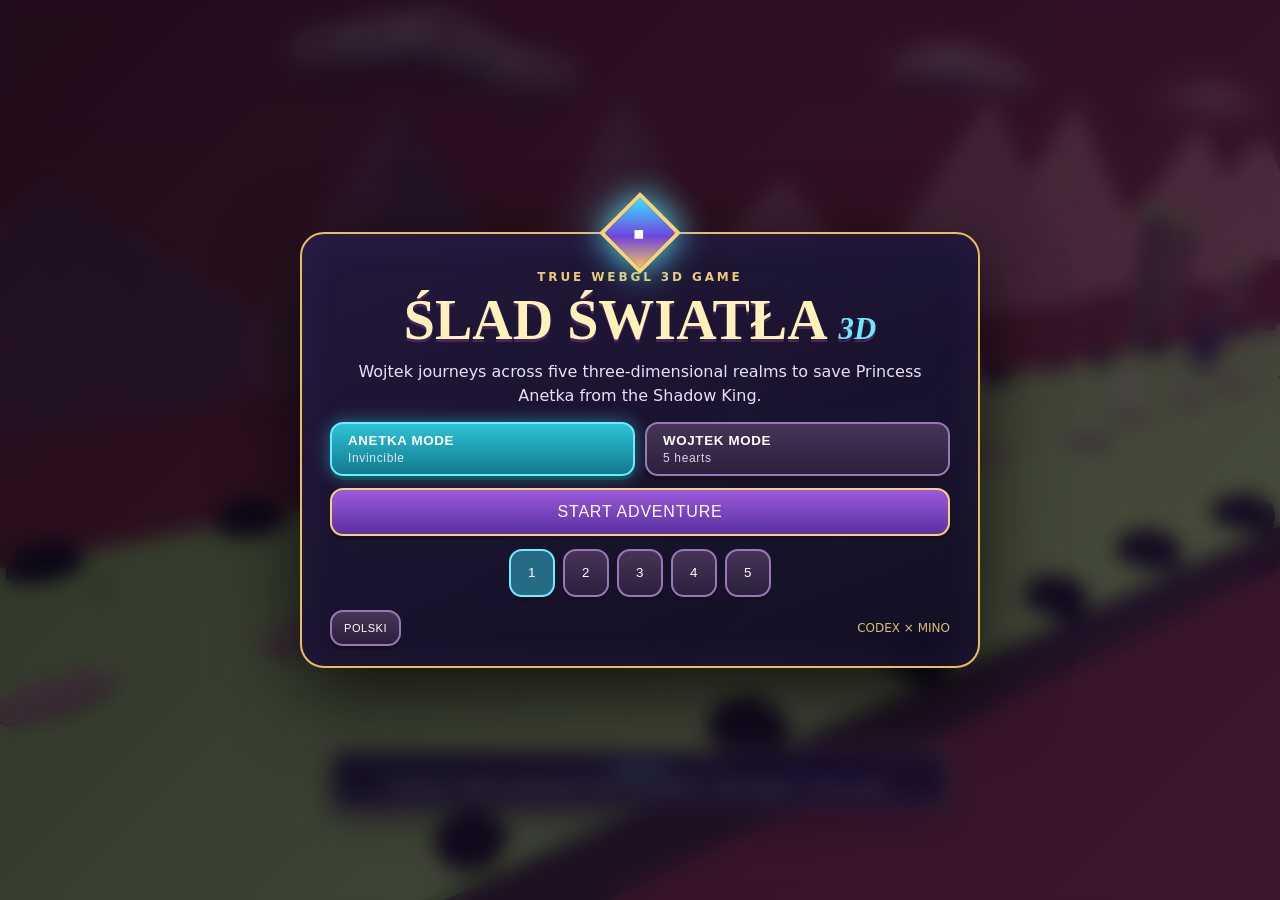
<file: 3d/index.html>
<!doctype html>
<html lang="pl">
<head>
  <meta charset="utf-8">
  <meta name="viewport" content="width=device-width,initial-scale=1,maximum-scale=1,user-scalable=no,viewport-fit=cover">
  <meta name="theme-color" content="#110d24">
  <meta name="apple-mobile-web-app-capable" content="yes">
  <meta name="apple-mobile-web-app-status-bar-style" content="black-translucent">
  <title>Ślad Światła 3D — Wojtek i Anetka</title>
  <link rel="stylesheet" href="style.css">
</head>
<body>
  <canvas id="game"></canvas>
  <div id="hud" class="hidden">
    <div class="hud-card"><div id="hearts">♥ ♥ ♥ ♥ ♥</div><small id="modeLabel">TRYB ANETKI ∞</small></div>
    <div class="hud-card center"><b id="levelName">ZIELONE RUINY</b><div id="shards">◇ ◇ ◇ ◇ ◇</div></div>
    <button id="pauseBtn" aria-label="Pauza">Ⅱ</button>
  </div>
  <div id="story" class="hidden"><b id="speaker">WOJTEK</b><span id="storyText"></span></div>
  <div id="menu" class="overlay visible">
    <div class="panel">
      <div class="gem">◆</div>
      <p class="kicker" data-pl="PRAWDZIWA GRA WEBGL 3D" data-en="TRUE WEBGL 3D GAME">PRAWDZIWA GRA WEBGL 3D</p>
      <h1>ŚLAD ŚWIATŁA <em>3D</em></h1>
      <p class="intro" data-pl="Wojtek wyrusza przez pięć trójwymiarowych krain, aby ocalić księżniczkę Anetkę z rąk Króla Cieni." data-en="Wojtek journeys across five three-dimensional realms to save Princess Anetka from the Shadow King.">Wojtek wyrusza przez pięć trójwymiarowych krain, aby ocalić księżniczkę Anetkę z rąk Króla Cieni.</p>
      <div class="modes">
        <button id="anetkaMode" class="selected"><b data-pl="TRYB ANETKI" data-en="ANETKA MODE">TRYB ANETKI</b><span data-pl="Nieśmiertelność" data-en="Invincible">Nieśmiertelność</span></button>
        <button id="normalMode"><b data-pl="TRYB WOJTKA" data-en="WOJTEK MODE">TRYB WOJTKA</b><span data-pl="5 serduszek" data-en="5 hearts">5 serduszek</span></button>
      </div>
      <button id="startBtn" class="primary" data-pl="ROZPOCZNIJ WYPRAWĘ" data-en="START ADVENTURE">ROZPOCZNIJ WYPRAWĘ</button>
      <div id="levels" class="levels"></div>
      <div class="bottom-row"><button id="langBtn">ENGLISH</button><span>CODEX × MINO</span></div>
    </div>
  </div>
  <div id="pause" class="overlay"><div class="panel small"><h2 data-pl="PAUZA" data-en="PAUSED">PAUZA</h2><button id="resumeBtn" class="primary" data-pl="GRAJ DALEJ" data-en="RESUME">GRAJ DALEJ</button><button id="restartBtn" data-pl="OD NOWA" data-en="RESTART">OD NOWA</button><button id="menuBtn" data-pl="MENU" data-en="MENU">MENU</button></div></div>
  <div id="ending" class="overlay"><div class="panel"><div class="gem heart">♥</div><h2 data-pl="MIŁOŚĆ OCALIŁA PIĘĆ KRAIN" data-en="LOVE SAVED THE FIVE REALMS">MIŁOŚĆ OCALIŁA PIĘĆ KRAIN</h2><p data-pl="Wojtek i księżniczka Anetka wrócili razem do domu. Światło ich miłości pokonało Koronę Cienia." data-en="Wojtek and Princess Anetka returned home together. The light of their love defeated the Shadow Crown.">Wojtek i księżniczka Anetka wrócili razem do domu. Światło ich miłości pokonało Koronę Cienia.</p><button id="againBtn" class="primary" data-pl="ZAGRAJ PONOWNIE" data-en="PLAY AGAIN">ZAGRAJ PONOWNIE</button></div></div>
  <div id="controls" class="hidden">
    <div id="joystick"><div id="stick"></div></div>
    <button id="jumpBtn"><b>↑</b><span data-pl="SKOK" data-en="JUMP">SKOK</span></button>
    <button id="fireBtn"><b>✦</b><span data-pl="STRZAŁ" data-en="FIRE">STRZAŁ</span></button>
  </div>
  <div id="rotate"><b data-pl="Obróć telefon poziomo" data-en="Turn your phone sideways">Obróć telefon poziomo</b></div>
  <div id="loading"><div></div><span data-pl="BUDOWANIE ŚWIATA 3D…" data-en="BUILDING THE 3D WORLD…">BUDOWANIE ŚWIATA 3D…</span></div>
  <script src="game.js"></script>
</body>
</html>
</file>
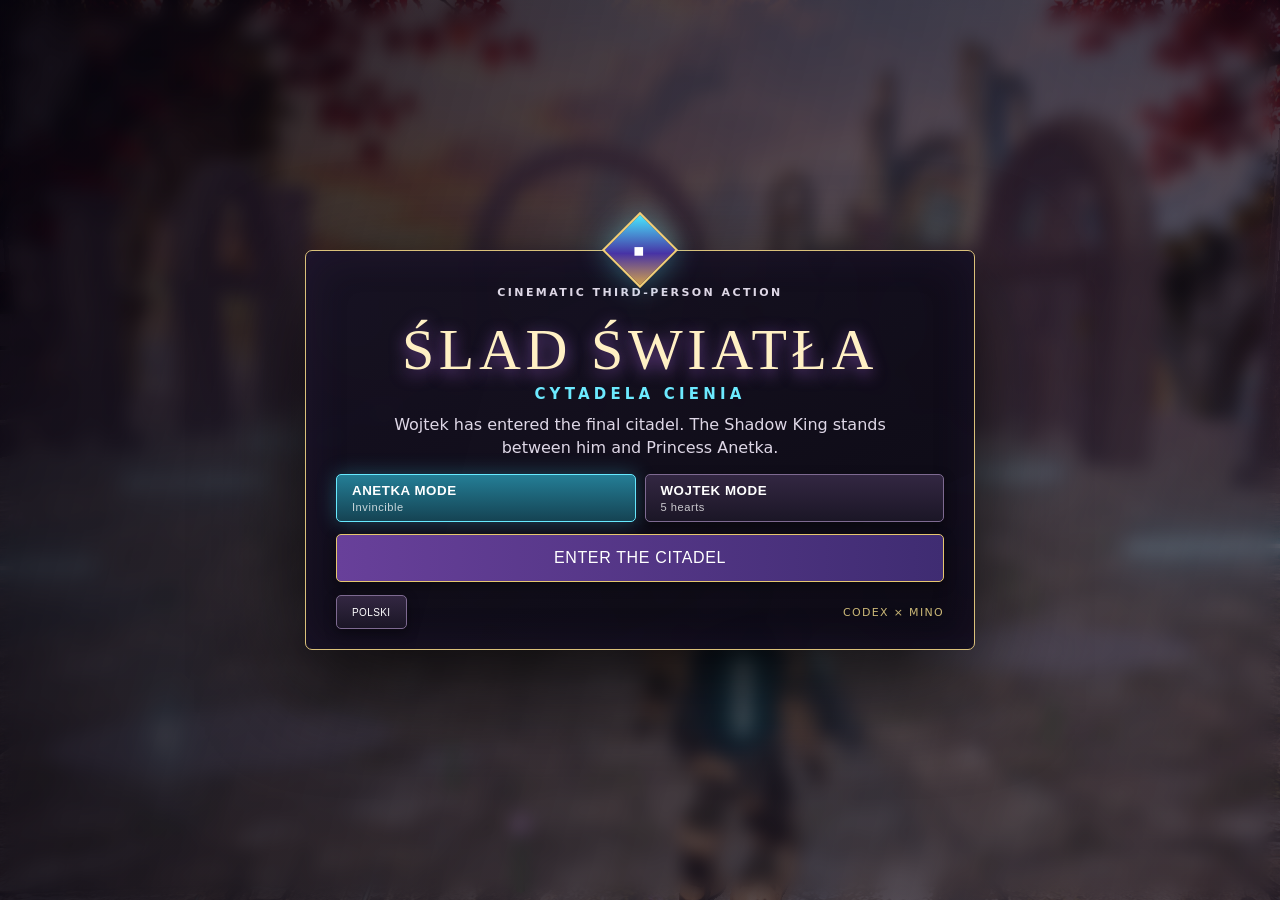
<file: third-person/index.html>
<!doctype html><html lang="pl"><head><meta charset="utf-8"><meta name="viewport" content="width=device-width,initial-scale=1,maximum-scale=1,user-scalable=no,viewport-fit=cover"><meta name="theme-color" content="#120d1e"><meta name="apple-mobile-web-app-capable" content="yes"><meta name="apple-mobile-web-app-status-bar-style" content="black-translucent"><title>Ślad Światła — Cytadela Cienia</title><link rel="stylesheet" href="style.css"><link rel="stylesheet" href="effects.css"></head><body>
<canvas id="game"></canvas>
<div id="vignette"></div>
<div id="cinematicBars" class="hidden"></div>
<div id="hitFlash"></div>
<div id="hud" class="hidden">
  <div class="hearts"><span id="hearts">♥ ♥ ♥ ♥ ♥</span><small id="modeText">TRYB ANETKI ∞</small></div>
  <div class="chapter"><b>CYTADELA CIENIA</b><div id="shards">◆ ◆ ◆ ◆ ◆</div></div>
  <div class="ammo"><i></i><b id="ammo">28</b><span>/ 180</span></div>
  <div id="bossBar" class="boss hidden"><label>KRÓL CIENI</label><div><span></span></div></div>
</div>
<div id="crosshair" class="hidden"><i></i><i></i><i></i><i></i></div>
<div id="objective" class="hidden"><small data-pl="CEL" data-en="OBJECTIVE">CEL</small><b id="objectiveText">Dotrzyj do Anetki</b></div>
<div id="dialogue" class="hidden"><b id="speaker">WOJTEK</b><span id="line"></span></div>
<button id="pauseBtn" class="hidden">Ⅱ</button>
<div id="controls" class="hidden"><div id="joystick"><div id="stick"></div></div><div id="lookZone"></div><button id="dodgeBtn"><i>↯</i><span data-pl="UNIK" data-en="DODGE">UNIK</span></button><button id="fireBtn"><i>✦</i><span data-pl="STRZAŁ" data-en="FIRE">STRZAŁ</span></button></div>
<section id="menu" class="overlay visible"><div class="menu-card"><div class="sigil">◆</div><p class="eyebrow" data-pl="FILMOWA GRA AKCJI — TRZECIA OSOBA" data-en="CINEMATIC THIRD-PERSON ACTION">FILMOWA GRA AKCJI — TRZECIA OSOBA</p><h1>ŚLAD ŚWIATŁA</h1><h2>CYTADELA CIENIA</h2><p data-pl="Wojtek wkroczył do ostatniej cytadeli. Król Cieni stoi między nim a księżniczką Anetką." data-en="Wojtek has entered the final citadel. The Shadow King stands between him and Princess Anetka.">Wojtek wkroczył do ostatniej cytadeli. Król Cieni stoi między nim a księżniczką Anetką.</p><div class="modes"><button id="anetkaMode" class="active"><b data-pl="TRYB ANETKI" data-en="ANETKA MODE">TRYB ANETKI</b><small data-pl="Nieśmiertelność" data-en="Invincible">Nieśmiertelność</small></button><button id="normalMode"><b data-pl="TRYB WOJTKA" data-en="WOJTEK MODE">TRYB WOJTKA</b><small data-pl="5 serduszek" data-en="5 hearts">5 serduszek</small></button></div><button id="startBtn" class="primary" data-pl="WEJDŹ DO CYTADELI" data-en="ENTER THE CITADEL">WEJDŹ DO CYTADELI</button><div class="footer"><button id="langBtn">ENGLISH</button><span>CODEX × MINO</span></div></div></section>
<section id="pause" class="overlay"><div class="menu-card compact"><h2 data-pl="PAUZA" data-en="PAUSED">PAUZA</h2><button id="resumeBtn" class="primary" data-pl="GRAJ DALEJ" data-en="RESUME">GRAJ DALEJ</button><button id="restartBtn" data-pl="OD NOWA" data-en="RESTART">OD NOWA</button></div></section>
<section id="end" class="overlay"><div class="menu-card"><div class="sigil heart">♥</div><p class="eyebrow" data-pl="KSIĘŻNICZKA OCALONA" data-en="PRINCESS RESCUED">KSIĘŻNICZKA OCALONA</p><h1>WOJTEK ♥ ANETKA</h1><p data-pl="Korona Cienia pękła, a światło zakochanych powróciło do pięciu krain." data-en="The Shadow Crown shattered and the lovers' light returned to the five realms.">Korona Cienia pękła, a światło zakochanych powróciło do pięciu krain.</p><button id="againBtn" class="primary" data-pl="ZAGRAJ PONOWNIE" data-en="PLAY AGAIN">ZAGRAJ PONOWNIE</button></div></section>
<div id="rotate"><b data-pl="Obróć telefon poziomo" data-en="Turn your phone sideways">Obróć telefon poziomo</b></div>
<div id="loading"><div class="loader"><i></i></div><b data-pl="OTWIERANIE CYTADELI…" data-en="OPENING THE CITADEL…">OTWIERANIE CYTADELI…</b><span id="loadProgress">0%</span></div>
<style>#crosshair.locked{filter:drop-shadow(0 0 8px #ff4d83)}#crosshair.locked i{background:#ff5a86;box-shadow:0 0 9px #ff3d79}#crosshair.locked::after{content:"NAMIERZONO";position:absolute;left:50%;top:50px;transform:translateX(-50%);color:#ff8eac;font-size:8px;font-weight:900;letter-spacing:.15em;text-shadow:0 2px 4px #000}</style><script src="game.js"></script></body></html>
</file>
<file: 3d/style.css>
:root{font-family:Inter,system-ui,sans-serif;color:#fff;background:#0d0a19;touch-action:none;user-select:none;-webkit-user-select:none}*{box-sizing:border-box}html,body{margin:0;width:100%;height:100%;overflow:hidden}body{background:radial-gradient(circle at 50% 15%,#4b2a69,#100d20 65%)}canvas{display:block;width:100%;height:100%;outline:0}.hidden{display:none!important}.overlay{position:fixed;inset:0;display:none;align-items:center;justify-content:center;padding:max(10px,env(safe-area-inset-top)) max(14px,env(safe-area-inset-right)) max(10px,env(safe-area-inset-bottom)) max(14px,env(safe-area-inset-left));background:linear-gradient(135deg,rgba(8,6,21,.77),rgba(31,15,55,.64));backdrop-filter:blur(10px);z-index:20;overflow:auto}.overlay.visible{display:flex}.panel{width:min(680px,94vw);padding:24px 28px 20px;text-align:center;background:linear-gradient(160deg,rgba(35,25,61,.97),rgba(16,13,34,.97));border:2px solid #e4be61;border-radius:24px;box-shadow:0 24px 80px #000b,inset 0 0 40px #6b3e9225}.panel.small{width:min(390px,92vw)}.gem{width:58px;height:58px;margin:-54px auto 8px;display:grid;place-items:center;transform:rotate(45deg);background:linear-gradient(135deg,#3be2ff,#7044db 55%,#f3c85b);border:4px solid #f5d47e;box-shadow:0 0 34px #5cecff}.gem::first-letter{transform:rotate(-45deg)}.gem.heart{color:#ff7ba8}.kicker{margin:4px 0;color:#e9cb75;font-size:12px;letter-spacing:.24em;font-weight:900}h1{font-family:Georgia,serif;font-size:clamp(32px,6vw,56px);margin:4px 0;color:#fff1ba;text-shadow:0 3px #472759}h1 em{font-size:.55em;color:#6ce8ff}.intro{max-width:580px;margin:8px auto 15px;line-height:1.45;color:#e9e0f2}.modes{display:grid;grid-template-columns:1fr 1fr;gap:10px}.modes button{display:flex;flex-direction:column;gap:3px}.modes span{font-size:12px;opacity:.8}button{min-height:48px;padding:9px 16px;border:2px solid #9a78b8;border-radius:13px;color:#fff;background:linear-gradient(#473458,#2a203c);font:800 14px inherit;letter-spacing:.05em;box-shadow:0 4px 0 #140f21;cursor:pointer}.modes button.selected{border-color:#69edff;background:linear-gradient(#2dc4d6,#14788e);box-shadow:0 0 18px #3ee7ff70,0 4px 0 #0b3440}.primary{width:100%;margin-top:12px;border-color:#f4d37b;background:linear-gradient(#9c5adc,#5930a0);font-size:16px}.levels{display:flex;justify-content:center;gap:8px;margin:13px 0}.levels button{min-width:46px;padding:8px}.levels button.active{border-color:#70edff;background:#256b86}.bottom-row{display:flex;align-items:center;justify-content:space-between;color:#d7be75;font-size:12px}.bottom-row button{min-height:36px;padding:5px 12px;font-size:11px}#hud{position:fixed;z-index:8;inset:calc(env(safe-area-inset-top) + 10px) 12px auto;display:flex;justify-content:space-between;align-items:flex-start;pointer-events:none}.hud-card,#pauseBtn{background:#171226d9;border:2px solid #d8b65e;border-radius:13px;padding:8px 13px;box-shadow:0 5px 18px #0008}.hud-card.center{position:absolute;left:50%;transform:translateX(-50%);min-width:260px;text-align:center}.hud-card small{color:#6fe8ff;font-weight:800}#hearts{color:#ff7184;letter-spacing:4px}#shards{color:#6ff1ff;letter-spacing:8px;margin-top:2px}#pauseBtn{pointer-events:auto;min-height:45px;margin-left:auto;font-size:20px}#story{position:fixed;z-index:9;left:50%;bottom:90px;transform:translateX(-50%);width:min(620px,90vw);padding:12px 18px;border:2px solid #eccb73;border-radius:14px;background:#171124e8;text-align:center;box-shadow:0 10px 30px #0008}#story b{display:block;color:#64eaff;font-size:12px}#story span{font-size:16px}#controls{position:fixed;z-index:10;inset:auto 0 max(12px,env(safe-area-inset-bottom));height:150px;pointer-events:none}#joystick{position:absolute;left:max(20px,env(safe-area-inset-left));bottom:0;width:126px;height:126px;border:3px solid #eacb78;border-radius:50%;background:#171326b8;box-shadow:inset 0 0 26px #61ddff35;pointer-events:auto}#stick{position:absolute;left:34px;top:34px;width:58px;height:58px;border-radius:50%;background:linear-gradient(135deg,#73efff,#6240c2);border:2px solid #fff1b5;box-shadow:0 5px 18px #0008}#jumpBtn,#fireBtn{position:absolute;bottom:5px;width:92px;height:92px;border-radius:50%;padding:4px;pointer-events:auto;background:#171326c7;border-color:#eacb78}#jumpBtn{right:max(128px,calc(env(safe-area-inset-right) + 128px))}#fireBtn{right:max(22px,env(safe-area-inset-right))}#jumpBtn b,#fireBtn b{display:block;font-size:34px;color:#6feaff}#jumpBtn span,#fireBtn span{font-size:10px}.pressed{transform:scale(.92);filter:brightness(1.35)}#rotate{display:none;position:fixed;z-index:50;inset:0;background:#110d21;color:#ffe8a0;align-items:center;justify-content:center;font-size:20px}#loading{position:fixed;z-index:60;inset:0;display:flex;flex-direction:column;gap:18px;align-items:center;justify-content:center;background:#0c0919;color:#f8dc8f;font-weight:900;letter-spacing:.12em}#loading div{width:64px;height:64px;border:5px solid #3d2858;border-top-color:#6ff2ff;border-radius:50%;animation:spin .8s linear infinite}@keyframes spin{to{transform:rotate(360deg)}}@media(max-height:520px){.panel{padding:15px 22px 12px}.gem{width:44px;height:44px;margin:-32px auto 2px}.kicker{margin:1px}h1{font-size:34px}.intro{font-size:13px;margin:3px auto 8px}.primary{margin-top:7px}.levels{margin:7px 0}.hud-card{padding:5px 10px}#controls{height:120px}#joystick{width:106px;height:106px}#stick{left:29px;top:29px;width:48px;height:48px}#jumpBtn,#fireBtn{width:78px;height:78px}#jumpBtn{right:max(110px,calc(env(safe-area-inset-right) + 110px))}}@media(orientation:portrait) and (max-width:700px){#rotate{display:flex}}
</file>
<file: third-person/style.css>
:root{font-family:Inter,Segoe UI,system-ui,sans-serif;color:#fff;background:#0a0710;touch-action:none;user-select:none;-webkit-user-select:none}*{box-sizing:border-box}html,body{margin:0;width:100%;height:100%;overflow:hidden}canvas{display:block;width:100%;height:100%}.hidden{display:none!important}#vignette{position:fixed;inset:0;pointer-events:none;z-index:3;background:radial-gradient(circle,transparent 48%,rgba(5,2,11,.18) 78%,rgba(4,2,9,.58) 120%)}.overlay{position:fixed;inset:0;z-index:30;display:none;align-items:center;justify-content:center;padding:max(12px,env(safe-area-inset-top)) max(18px,env(safe-area-inset-right)) max(12px,env(safe-area-inset-bottom)) max(18px,env(safe-area-inset-left));background:linear-gradient(105deg,rgba(8,5,15,.85),rgba(17,9,27,.52));backdrop-filter:blur(9px)}.overlay.visible{display:flex}.menu-card{width:min(670px,93vw);padding:24px 30px 20px;text-align:center;border:1px solid #dac17a;border-radius:7px;background:linear-gradient(155deg,rgba(22,17,34,.97),rgba(10,8,18,.96));box-shadow:0 30px 100px #000c,inset 0 0 45px #68428c20}.menu-card.compact{width:min(380px,90vw)}.sigil{width:54px;height:54px;margin:-52px auto 7px;display:grid;place-items:center;transform:rotate(45deg);border:2px solid #f0cf79;background:linear-gradient(135deg,#48eaff,#4733a5 55%,#d2a14c);box-shadow:0 0 30px #62e8ff66}.sigil.heart{color:#ff7ca8}.eyebrow{margin:3px 0;color:#d9c47e;font-size:11px;font-weight:800;letter-spacing:.22em}.menu-card h1{margin:2px;font-family:Georgia,serif;font-size:clamp(34px,6vw,58px);font-weight:500;letter-spacing:.08em;color:#fff0c4;text-shadow:0 4px 16px #7d4ca8}.menu-card h2{margin:0 0 10px;color:#6ceaff;font-size:15px;letter-spacing:.28em}.menu-card p{margin:8px auto 15px;max-width:560px;line-height:1.45;color:#ded7e6}.modes{display:grid;grid-template-columns:1fr 1fr;gap:9px}.modes button{display:flex;flex-direction:column;gap:3px}.modes small{opacity:.76}button{min-height:48px;padding:8px 15px;border:1px solid #7e6a91;border-radius:5px;color:#fff;background:linear-gradient(#332742,#1b1626);font:700 14px inherit;letter-spacing:.04em;box-shadow:0 4px 12px #0006}.modes button.active{border-color:#68eaff;background:linear-gradient(#247e96,#154353);box-shadow:0 0 20px #40dfff44}.primary{width:100%;margin-top:12px;border-color:#e6c66f;background:linear-gradient(90deg,#68409a,#3f2c72);font-size:16px}.footer{display:flex;justify-content:space-between;align-items:center;margin-top:13px;color:#cab777;font-size:11px;letter-spacing:.12em}.footer button{min-height:34px;font-size:10px}.hearts,.chapter,.ammo,#pauseBtn{position:fixed;top:max(12px,env(safe-area-inset-top));z-index:8;background:linear-gradient(180deg,rgba(9,8,16,.82),rgba(20,14,29,.68));border:1px solid #cdb66f;box-shadow:0 7px 24px #0008;backdrop-filter:blur(5px)}.hearts{left:max(16px,env(safe-area-inset-left));padding:9px 14px;border-radius:5px}.hearts span{display:block;color:#ff7185;letter-spacing:5px}.hearts small{color:#6beaff;font-weight:800}.chapter{left:50%;transform:translateX(-50%);min-width:340px;padding:8px 20px;text-align:center;border-radius:4px}.chapter b{font-family:Georgia,serif;font-size:18px;letter-spacing:.16em}.chapter div{margin-top:4px;color:#6cf3ff;letter-spacing:15px}.ammo{right:max(68px,calc(env(safe-area-inset-right) + 68px));display:flex;align-items:baseline;gap:5px;padding:9px 15px;transform:skew(-10deg);border-radius:3px}.ammo i{width:21px;height:7px;background:repeating-linear-gradient(90deg,#e8ebf0 0 4px,transparent 4px 7px);transform:skew(10deg)}.ammo b{font-size:24px}.ammo span{color:#bbb}#pauseBtn{right:max(14px,env(safe-area-inset-right));width:44px;min-height:44px;border-radius:4px;font-size:18px}.boss{position:fixed;z-index:8;top:84px;left:50%;width:min(460px,52vw);transform:translateX(-50%);text-align:center}.boss label{font:700 12px Georgia,serif;letter-spacing:.2em;color:#ecd7f7;text-shadow:0 2px 8px #000}.boss div{height:9px;margin-top:5px;padding:2px;background:#120d19;border:1px solid #a76bb9}.boss span{display:block;width:100%;height:100%;background:linear-gradient(90deg,#6c2b83,#dc75ff);box-shadow:0 0 12px #df6dff}.boss.hidden{display:none}.boss:not(.hidden){display:block}#crosshair{position:fixed;z-index:7;left:50%;top:50%;width:44px;height:44px;transform:translate(-50%,-50%);pointer-events:none}#crosshair i{position:absolute;background:#fff;box-shadow:0 0 5px #5be9ff}#crosshair i:nth-child(1){left:0;top:21px;width:13px;height:2px}#crosshair i:nth-child(2){right:0;top:21px;width:13px;height:2px}#crosshair i:nth-child(3){left:21px;top:0;width:2px;height:13px}#crosshair i:nth-child(4){left:21px;bottom:0;width:2px;height:13px}#objective{position:fixed;z-index:8;left:max(18px,env(safe-area-inset-left));top:105px;padding:9px 13px;border-left:3px solid #55eaff;background:linear-gradient(90deg,rgba(11,9,19,.8),transparent);text-shadow:0 2px 5px #000}#objective small{display:block;color:#55eaff;font-size:9px;letter-spacing:.18em}#objective b{font-size:13px}#dialogue{position:fixed;z-index:9;left:50%;bottom:78px;transform:translateX(-50%);width:min(650px,72vw);padding:12px 19px;text-align:center;border-top:1px solid #d7bd73;border-bottom:1px solid #d7bd73;background:linear-gradient(90deg,transparent,rgba(10,7,17,.9) 18%,rgba(10,7,17,.9) 82%,transparent);text-shadow:0 2px 5px #000}#dialogue b{display:block;color:#64ebff;font-size:11px}#dialogue span{font-size:16px}#controls{position:fixed;z-index:10;inset:0;pointer-events:none}#joystick{position:absolute;left:max(22px,env(safe-area-inset-left));bottom:max(18px,env(safe-area-inset-bottom));width:132px;height:132px;border:2px solid #e6d18e88;border-radius:50%;background:radial-gradient(circle,#c6d9f036,#10101a7d);box-shadow:inset 0 0 30px #6ceaff20;pointer-events:auto}#stick{position:absolute;left:37px;top:37px;width:58px;height:58px;border-radius:50%;border:1px solid #dffcff;background:radial-gradient(circle at 35% 30%,#d9e7ee,#8491a5 60%,#42495d);box-shadow:0 5px 20px #0009}#lookZone{position:absolute;inset:70px 0 0 45%;pointer-events:auto}#fireBtn,#dodgeBtn{position:absolute;bottom:max(24px,env(safe-area-inset-bottom));width:86px;height:86px;border-radius:50%;padding:4px;pointer-events:auto;background:radial-gradient(circle,#24324f99,#0d0e19bb);border:1px solid #e8d59099}#fireBtn{right:max(25px,env(safe-area-inset-right))}#dodgeBtn{right:max(122px,calc(env(safe-area-inset-right) + 122px));bottom:max(35px,calc(env(safe-area-inset-bottom) + 35px));width:68px;height:68px}#fireBtn i,#dodgeBtn i{display:block;color:#75efff;font-style:normal;font-size:32px;text-shadow:0 0 12px #58eaff}#fireBtn span,#dodgeBtn span{font-size:9px}.pressed{transform:scale(.9);filter:brightness(1.5)}#rotate{display:none;position:fixed;z-index:80;inset:0;align-items:center;justify-content:center;background:#0c0913;color:#f0d483;font-size:20px}#loading{position:fixed;z-index:90;inset:0;display:flex;flex-direction:column;align-items:center;justify-content:center;gap:13px;background:radial-gradient(circle at 50% 35%,#392051,#0a0710 67%);color:#e6cf86;letter-spacing:.12em}.loader{width:76px;height:76px;border:2px solid #66517b;border-radius:50%;display:grid;place-items:center;animation:spin 2s linear infinite}.loader i{width:47px;height:47px;border:5px solid transparent;border-top-color:#6cf0ff;border-bottom-color:#a55dde;border-radius:50%;animation:spin .8s linear infinite reverse}@keyframes spin{to{transform:rotate(360deg)}}#loadProgress{color:#67eaff}@media(max-height:520px){.menu-card{padding:14px 24px 11px}.sigil{width:42px;height:42px;margin:-33px auto 2px}.menu-card h1{font-size:34px}.menu-card p{font-size:13px;margin:4px auto 8px}.primary{margin-top:7px}.footer{margin-top:7px}.chapter{min-width:290px}.boss{top:69px}#dialogue{bottom:30px}#joystick{width:112px;height:112px}#stick{left:31px;top:31px;width:50px;height:50px}#fireBtn{width:76px;height:76px}#dodgeBtn{right:max(111px,calc(env(safe-area-inset-right) + 111px));width:62px;height:62px}}@media(orientation:portrait) and (max-width:700px){#rotate{display:flex}}
</file>
<file: third-person/effects.css>
#cinematicBars{position:fixed;inset:0;z-index:18;pointer-events:none}
#cinematicBars:before,#cinematicBars:after{content:"";position:absolute;left:0;width:100%;height:9vh;background:#050308;box-shadow:0 0 30px #000}
#cinematicBars:before{top:0}
#cinematicBars:after{bottom:0}
#hitFlash{position:fixed;inset:0;z-index:6;pointer-events:none;opacity:0;background:radial-gradient(circle,transparent 42%,rgba(255,46,102,.72));transition:opacity .08s}
#hitFlash.on{opacity:1}
</file>
